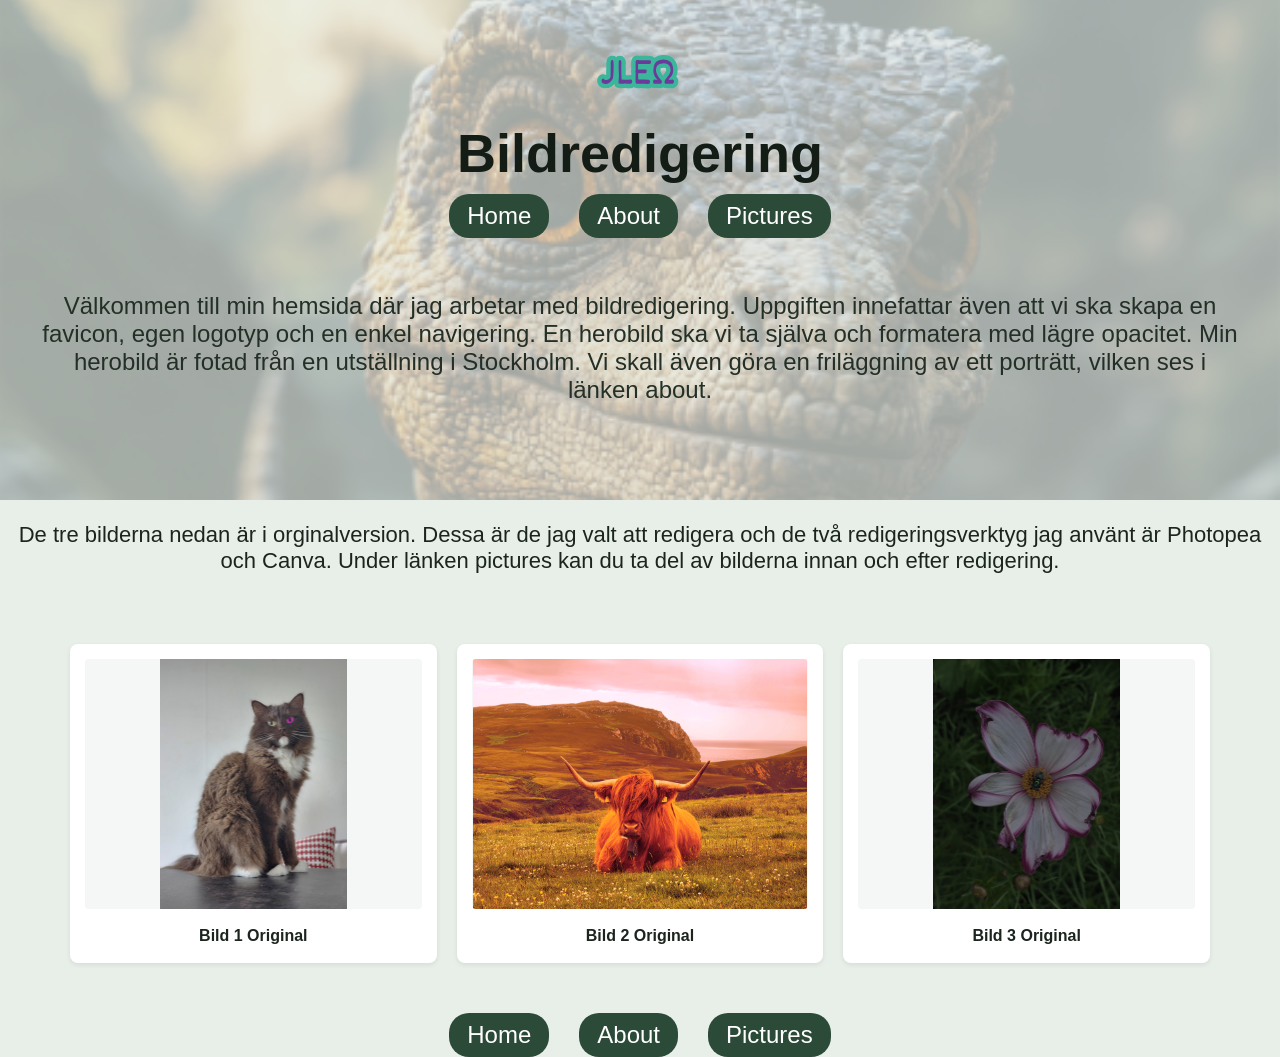
<file: index.html>
<!DOCTYPE html>
<html lang="sv">

<head>
    <meta charset="UTF-8">
    <meta name="viewport" content="width=device-width, initial-scale=1.0">
    <title>Bildredigering</title>

    <link rel="stylesheet" href="style.css">
    <link rel="icon" type="image/png" sizes="32x32" href="images/faviconDino.png">
</head>

<body>

    <header class="Hero-section">
        <img src="images/Logotyp.svg" alt="logotyp" class="hero-logo" >
        <h1 class="hero-title">Bildredigering</h1>

        <nav>
            <ul>
                <li><a href="index.html">Home</a></li>
                <li><a href="aboutMe.html">About</a></li>
                <li><a href="pictures.html">Pictures</a></li>
            </ul>
        </nav>

        <div class="header-text">
            <p>Välkommen till min hemsida där jag arbetar med bildredigering. Uppgiften innefattar även att vi ska skapa en favicon, egen logotyp och en enkel navigering. En herobild ska vi ta själva och formatera med lägre opacitet. Min herobild är fotad från en utställning i Stockholm. Vi skall även göra en friläggning av ett porträtt, vilken ses i länken about.</p>
        </div>
    </header>

    <main>
        <p>  
            De tre bilderna nedan är i orginalversion. Dessa är de jag valt att redigera och de två redigeringsverktyg jag använt är Photopea och Canva. 
        Under länken pictures kan du ta del av bilderna innan och efter redigering. </p>
        

        <div class="picture-wrapper">

            <!-- Sektionen som innehåller alla 6 bildboxar -->
            <section id="Pictures" aria-label="Originalbilder">
                
                
                <!-- Box 1 -->
                <div class="picture-container">
                    <img src="images/kattIndex.jpg" alt="Originalbild på en katt" >
                    <p>Bild 1 Original</p>
                </div>
                
                <!-- Box 2 -->
                <div class="picture-container">
                    <img src="images/koindex.jpg" alt="Originalbild på en ko" >
                    <p>Bild 2 Original</p>
                </div>
                
                <!-- Box 3 -->
                <div class="picture-container">
                    <img src="images/blomindex.jpg" alt="Originalbild på en blomma" >
                    <p>Bild 3 Original</p>
                </div>

            </section>          
        </div>
    </main>

    <footer>
        <nav>
            <ul>
                <li><a href="index.html">Home</a></li>
                <li><a href="aboutMe.html">About</a></li>
                <li><a href="pictures.html">Pictures</a></li>
            </ul>
        </nav>
    </footer>

</body>

</html>
</file>
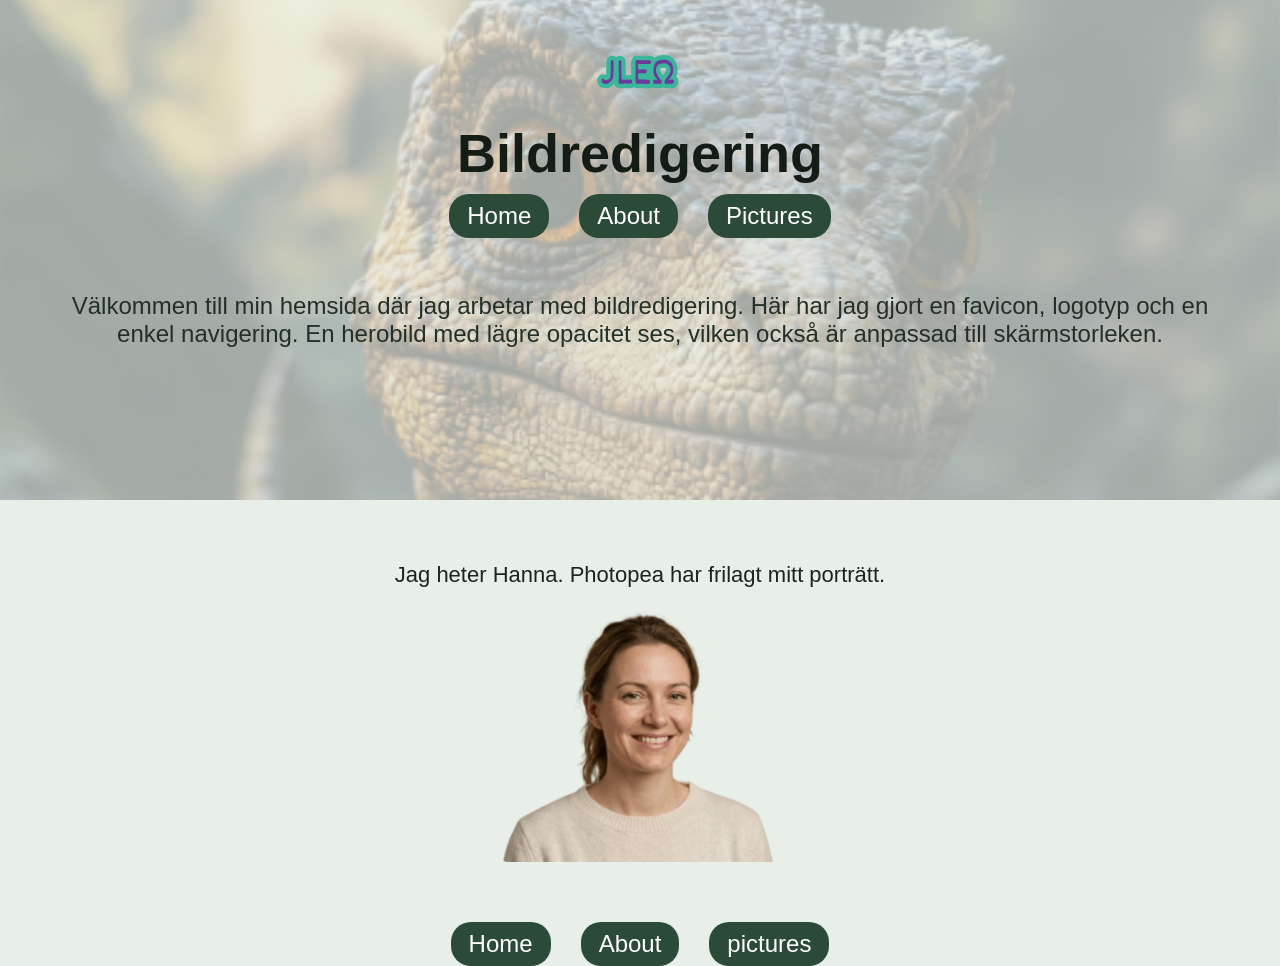
<file: aboutMe.html>
<!DOCTYPE html>
<html lang="sv">

<head>

    <meta charset="UTF-8">
    <meta name="viewport" content="width=device-width, initial-scale=1.0">
    <title>Bildredigering</title>

<link rel="stylesheet" href="style.css">
<link rel="icon" type="image/png" sizes="32x32" href="images/faviconDino.png">

</head>


<body>

    <header class="Hero-section">

        <img src="images/Logotyp.svg" alt="logotyp" class="hero-logo" >
        <h1 class="hero-title">Bildredigering</h1>

        <nav>
            <ul>
                <li><a href="index.html">Home</a></li>
                <li><a href="aboutMe.html">About</a></li>
                <li><a href="pictures.html">Pictures</a></li>
            </ul>
        </nav>

        <div class="header-text">
            <p>Välkommen till min hemsida där jag arbetar med bildredigering. Här har jag gjort en favicon, logotyp och en enkel navigering. En herobild med lägre opacitet ses, vilken också är anpassad till skärmstorleken.</p>
        </div>


    </header>

<main>
<section id="AboutMe" aria-label="Om mig">
    <p> Jag heter Hanna. Photopea har frilagt mitt porträtt. </p>  

<img src="images/aboutme.png" alt="en bild på mig" >
   </section>

</main>

    <footer>

<nav>
            <ul>
                <li><a href="index.html">Home</a></li>
                <li><a href="aboutMe.html">About</a></li>
                <li><a href="pictures.html">pictures</a></li>
            </ul>
        </nav>


    </footer>


</body>

</html>
</file>
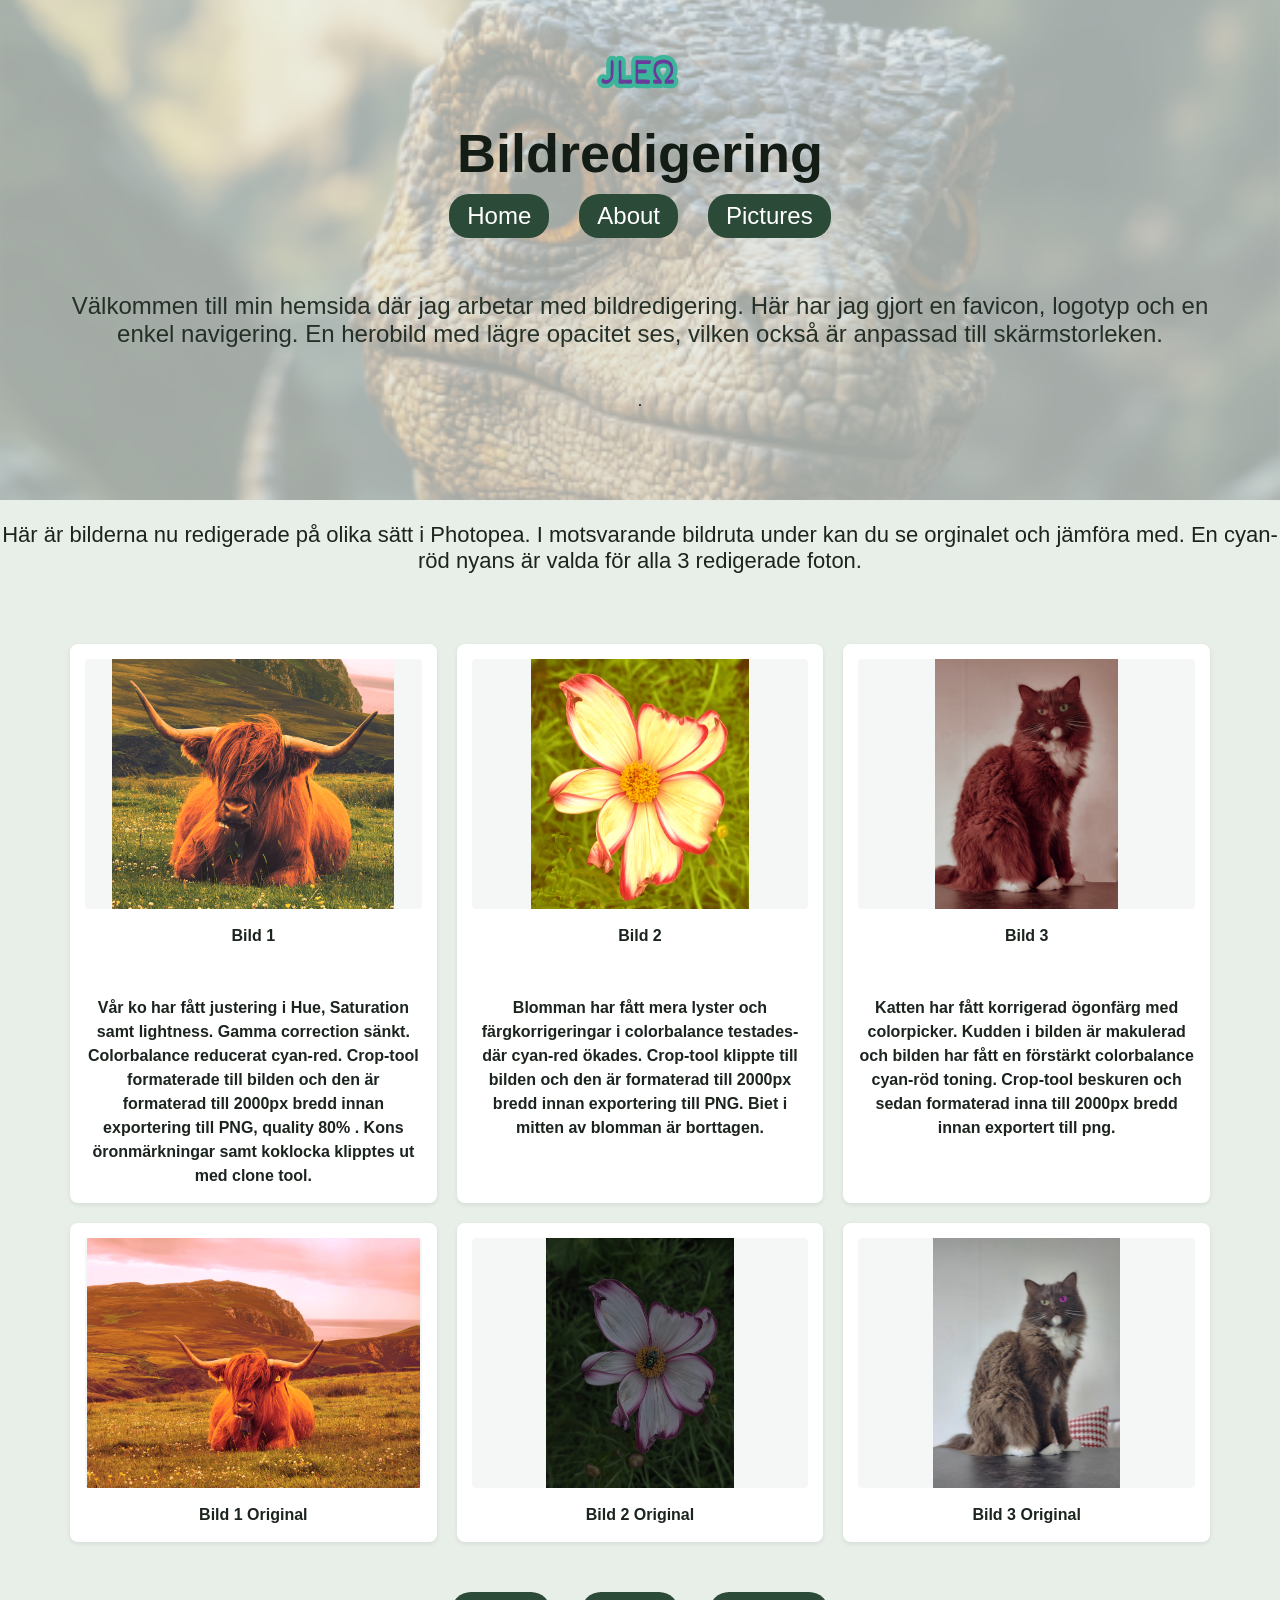
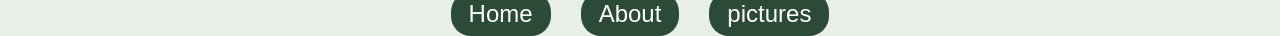
<file: pictures.html>
<!DOCTYPE html>
<html lang="sv">

<head>

    <meta charset="UTF-8">
    <meta name="viewport" content="width=device-width, initial-scale=1.0">
    <title>Bildredigering</title>

    <link rel="stylesheet" href="style.css">
<link rel="icon" type="image/png" sizes="32x32" href="images/faviconDino.png">

</head>


<body>

    <header class="Hero-section">

        <img src="images/Logotyp.svg" alt="logotyp" class="hero-logo" >
        <h1 class="hero-title">Bildredigering</h1>

        <nav>
            <ul>
                <li><a href="index.html">Home</a></li>
                <li><a href="aboutMe.html">About</a></li>
                <li><a href="pictures.html">Pictures</a></li>
            </ul>
        </nav>

        <div class="header-text">
            <p>Välkommen till min hemsida där jag arbetar med bildredigering. Här har jag gjort en favicon, logotyp och en enkel navigering. En herobild med lägre opacitet ses, vilken också är anpassad till skärmstorleken.</p>
        </div>


.

    </header>

    <main>

        <p> Här är bilderna nu redigerade på olika sätt i Photopea. I motsvarande bildruta under kan du se orginalet och jämföra med. 
             En cyan-röd nyans är valda för alla 3 redigerade foton.  </p>
        <div class="picture-wrapper">

            <!-- Sektionen som innehåller alla 6 bildboxar -->
            <section id="Pictures" aria-label="Originalbilder">

                <!-- Box 1 -->
                <div class="picture-container">
                    <img src="images/bild001.png" alt="en bild på en fjällko" >
                    <p>Bild 1 </p>
                    <br>
                    <p>Vår ko har fått justering i Hue, Saturation samt lightness. Gamma correction sänkt. Colorbalance reducerat cyan-red. Crop-tool formaterade till bilden och den är formaterad till 2000px bredd innan exportering till PNG, quality 80% .  
                    Kons öronmärkningar samt koklocka klipptes ut med clone tool. </p>
                    
                </div>

                <!-- Box 2 -->
                <div class="picture-container">
                    <img src="images/bild002.png" alt="en bild på en vacker blomma" >
                    <p>Bild 2</p> <br>
                    <p>Blomman har fått mera lyster och färgkorrigeringar i colorbalance testades- där cyan-red ökades. Crop-tool klippte till bilden och den är formaterad till 2000px bredd innan exportering till PNG. Biet i mitten av blomman är borttagen. </p>
                </div>

                <!-- Box 3 -->
                <div class="picture-container">
                    <img src="images/bild003.png" alt="en bild på en bruntonad katt" >
                    <p>Bild 3</p> <br>
                    <p> Katten har fått korrigerad ögonfärg med colorpicker. Kudden i bilden är makulerad och bilden har fått en förstärkt colorbalance cyan-röd toning. Crop-tool beskuren och sedan formaterad inna till 2000px bredd innan exportert till png.</p>
                </div>

                <!-- Box 4 -->
                <div class="picture-container">
                    <img src="images/koindex.jpg" alt="en bild på orginalbild" >
                    <p>Bild 1 Original</p>
                </div>

                <!-- Box 5 -->
                <div class="picture-container">
                    <img src="images/blomindex.jpg" alt="en bild på orginalbild" >
                    <p>Bild 2 Original</p>
                </div>

                <!-- Box 6 -->
                <div class="picture-container">
                    <img src="images/kattIndex.jpg" alt="en bild på orginalbild" >
                    <p>Bild 3 Original</p>
                </div>

            </section>
        </div>
    </main>

    <footer>

        <nav>
            <ul>
                <li><a href="index.html">Home</a></li>
                <li><a href="aboutMe.html">About</a></li>
                <li><a href="pictures.html">pictures</a></li>
            </ul>
        </nav>


    </footer>


</body>

</html>
</file>
<file: style.css>
body {   /*heltäckande grundfärg*/
    background-color: #e8efe9; /* Mjuk naturgrön bakgrund som skiner igenom headern */
    margin: 0;
    font-family: sans-serif;
}

img {
    max-width: 100%;
    height: auto;
}

.Hero-section {
    position: relative;              /* Krävs för att den genomskinliga bilden ska ligga rätt */
    width: 100%;                     /* Täcker hela bredden av webbläsarfönstret */
    background-color: transparent;   /* Låter sidans grundfärg skina igenom */
    min-height: 400px;               /* Höjd så allt får plats på mobilen */
    text-align: center;
    padding-top: 15px;
    z-index: 1;
}

/* headerbild separat lager med sänkt opacitet */
.Hero-section::before {
    content: "";
    position: absolute;
    inset: 0;
    background-image: url('images/headerDino.png');
    background-size: cover;          /* Fyller ut hela skärmen på mobilen */
    background-position: center;     /* Centrerar motivet */
    background-repeat: no-repeat;
    opacity: 0.45;                   /* Sänkt opacitet så att bakgrundsfärgen skiner igenom */
    z-index: -1;                     /* Lägger bilden bakom text och logga */
}

.hero-logo {
    width: 90px;       
    height: auto;      /* Behåller logons proportioner */
    display: block;    /* Gör det lättare att flytta runt och marginalisera logon */
    margin: 10px auto; /* Centrerar logon och ger lite luft runt om */
}

.hero-title {  /*header textstorlek  */
    font-size: 36px;   /* Stor textstorlek för titeln */
    color: #141c16;    /* Mörk textfärg som syns tydligt mot den ljusa, genomskinliga bakgrunden */
    margin: 10px 0 0 0;/* Litet avstånd ovanför texten */
    text-align: center;/* Centrerar texten */
    padding: 10px 20px;
}

.header-text {
    text-align: center; /* Centrerar texten */
    margin-top: 10px;   /* Litet avstånd ovanför texten */
    color: #243027;     /* Mörk textfärg som är lätt att läsa mot bakgrunden */
    font-size: 18px;    /* Normal textstorlek */
    padding: 20px;
}

/* Navigation bar styling */
nav ul {
    display: flex;
    flex-direction: column;
    justify-content: center;
    align-items: center;
    list-style: none;
    margin: 0;
    padding: 0;
    gap: 15px;
}

nav a {
    /* navigeringsmenyns länkar */
    color: #ffffff;
    background-color: #2c4a38; /* Mörkgrön bakgrundsplatta ger hög kontrast mot headern */
    padding: 8px 18px;
    border-radius: 20px;
    font-size: 22px;
    text-decoration: none;
    transition: all 0.5s ease;
    display: inline-block;
}

nav a:hover {
    background-color: #c85a17; /* Varm kontrastfärg när man håller muspekaren över länken */
}


#AboutMe {
    text-align: center;
    margin: 20px auto;
    max-width: 800px;
    padding: 20px;
}

#AboutMe img {
    width: 100%;
    max-width: 280px;
    height: auto;
    display: block;
    border-radius: 8px;
    margin: 0 auto 20px; 
}

/*grid sectionen för bilderna */

/* stora wrapperna-  en maxbredd på hela bildgalleriet på skärmen */
.picture-wrapper {
    max-width: 1200px;
    margin: 0 auto;
    padding: 20px;
}

main p {
    font-family: sans-serif;
    text-align: center;
    font-size: 18px;
    color: #1c241e;
    margin-bottom: 20px;
}

/* Aktiverar CSS Grid på sektionen som innehåller bildboxarna */
#Pictures {
    display: grid;
    /* Skapar 1 kolumn som standard (bra för mobil) */
    grid-template-columns: 1fr;
    /* Avstånd mellan bildboxarna */
    gap: 20px;
}

/* Stylar varje enskild bildbox med bild och text */
.picture-container {
    font-family: sans-serif;
    display: flex;
    flex-direction: column;
    align-items: center;
    background-color: #ffffff;
    padding: 15px;
    gap: 15px;
    border-radius: 8px;
    box-shadow: 0 2px 5px rgba(0,0,0,0.08); /* Ger en mjuk, snygg skugga */
    min-width: 0;
}

.picture-container p {
    margin: 0;
    font-family: sans-serif;
    font-weight: normal;    /* Ändrat från 600 så att texten inte blir fet */
    font-size: 16px;        /* Hindrar att texten blir för stor på datorn */
    line-height: 1.5;       /* Ger luft mellan raderna för lättare läsning */
    color: #1c241e;
}

/* bilderna  */
.picture-container img {
    width: 100%;
    height: 250px;
    object-fit: contain;
    background-color: #f4f7f5;
    border-radius: 4px;
    display: block;
}


/* Texten under bilderna */
.picture-container p {
    margin: 0;
    font-family: sans-serif;
    font-weight: 600;
    color: #1c241e;
}


/* -----Media query för att göra layouten responsiv på större skärmar (Datorer/Surfplattor)--- */
@media (min-width: 768px) {
    
    .Hero-section {
        max-width: 100%;     /* Hela vägen ut till skärmkanterna */
        margin: 0;           /* Tar bort centreringen av själva boxen */
        min-height: 500px;       /* Fast höjd på datorn */
        padding: 40px 20px;  /* Minskar luften så att texten inte trycks ut utanför bilden */
        box-sizing: border-box;
    }

    .Hero-section::before {
        background-position: center 35%; /* Justera siffran (t.ex. 20%, 35%, 50%) för att flytta bilden upp/ner i höjdled så att motivet syns perfekt! */
    }

    .hero-logo {
        width: 90px; /* Loggan blir större på datorn */
    }

    .hero-title {
        font-size: 54px;    /* Mycket större på datorskärmar */
        margin-top: 20px;   /* Skapar avstånd från logotypen/menyn ovanför */
        color: #141c16;     /* Mörk textfärg på datorn för tydlig kontrast */
    }

    .header-text {
        font-size: 24px; /* Gör introduktionstexten större på datorn */
        color: #243027;  /* Mörk textfärg på datorn för tydlig kontrast */
    }

    main p {
        font-size: 22px; /* Gör introduktionstexten större på datorn */
    }

    nav ul {
        flex-direction: row; /* Lägger menylänkarna på en vågrät rad istället för en vertikal lista */
        gap: 30px;           /* Mer luft mellan länkarna på datorn */
    }

    nav a {
        font-size: 24px;     /* Länkarna blir större på datorn */
    }

    /* Nu ändrar vi till 3 kolumner bredvid varandra! */
    #Pictures {
        grid-template-columns: repeat(3, 1fr); 
        gap: 20px;
        padding: 30px;
    }
}
</file>
